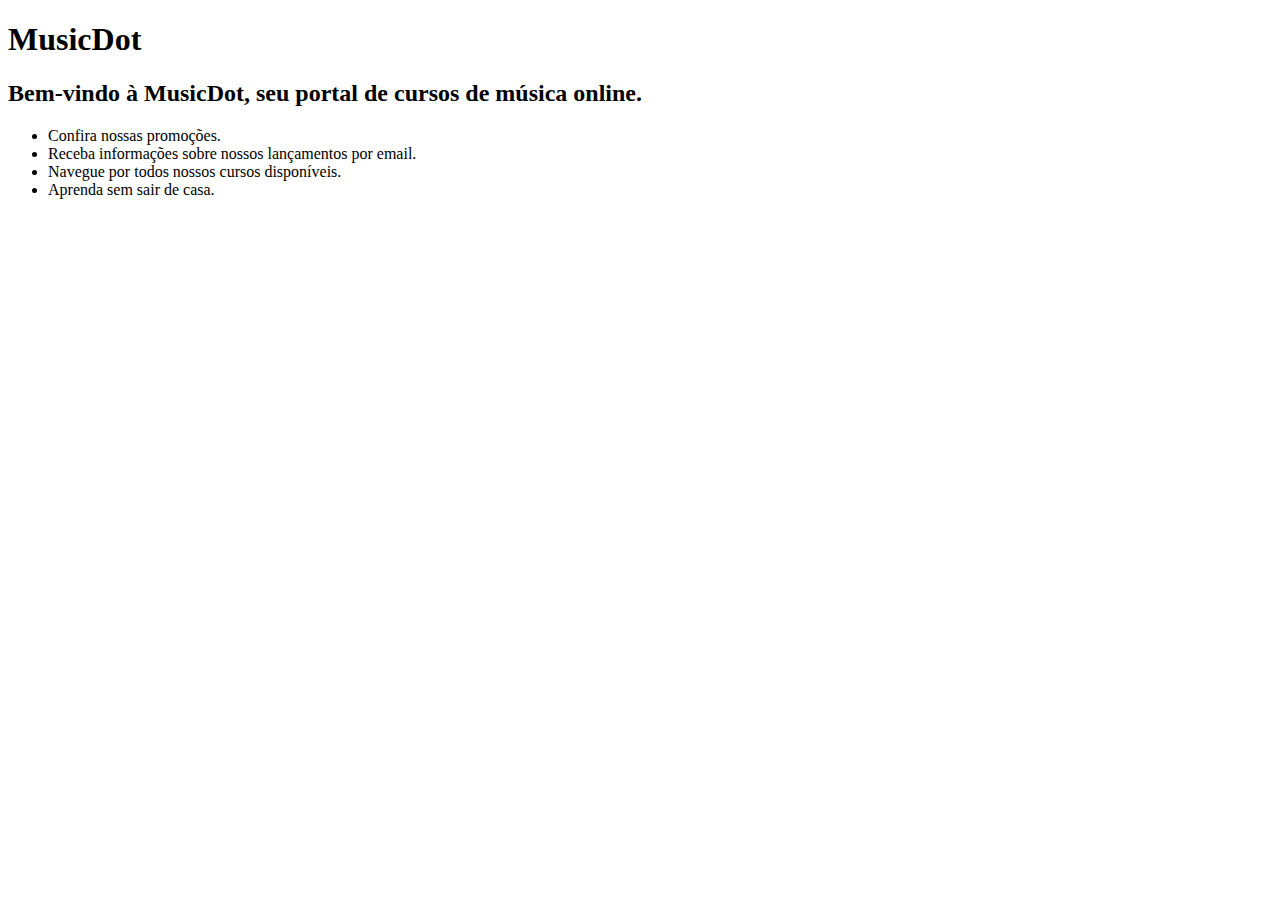
<file: index-2.html>
<!DOCTYPE html>
<html>
  <head>
    <title>MusicDot</title>
    <meta charset="utf-8">
  </head>
  <body>
    <h1>MusicDot</h1>
    <h2>Bem-vindo à MusicDot, seu portal de cursos de música online.</h2>
    <ul>
      <li>Confira nossas promoções.</li>
      <li>Receba informações sobre nossos lançamentos por email.</li>
      <li>Navegue por todos nossos cursos disponíveis.</li>
      <li>Aprenda sem sair de casa.</li>
    </ul>
  </body>
</html>
</file>
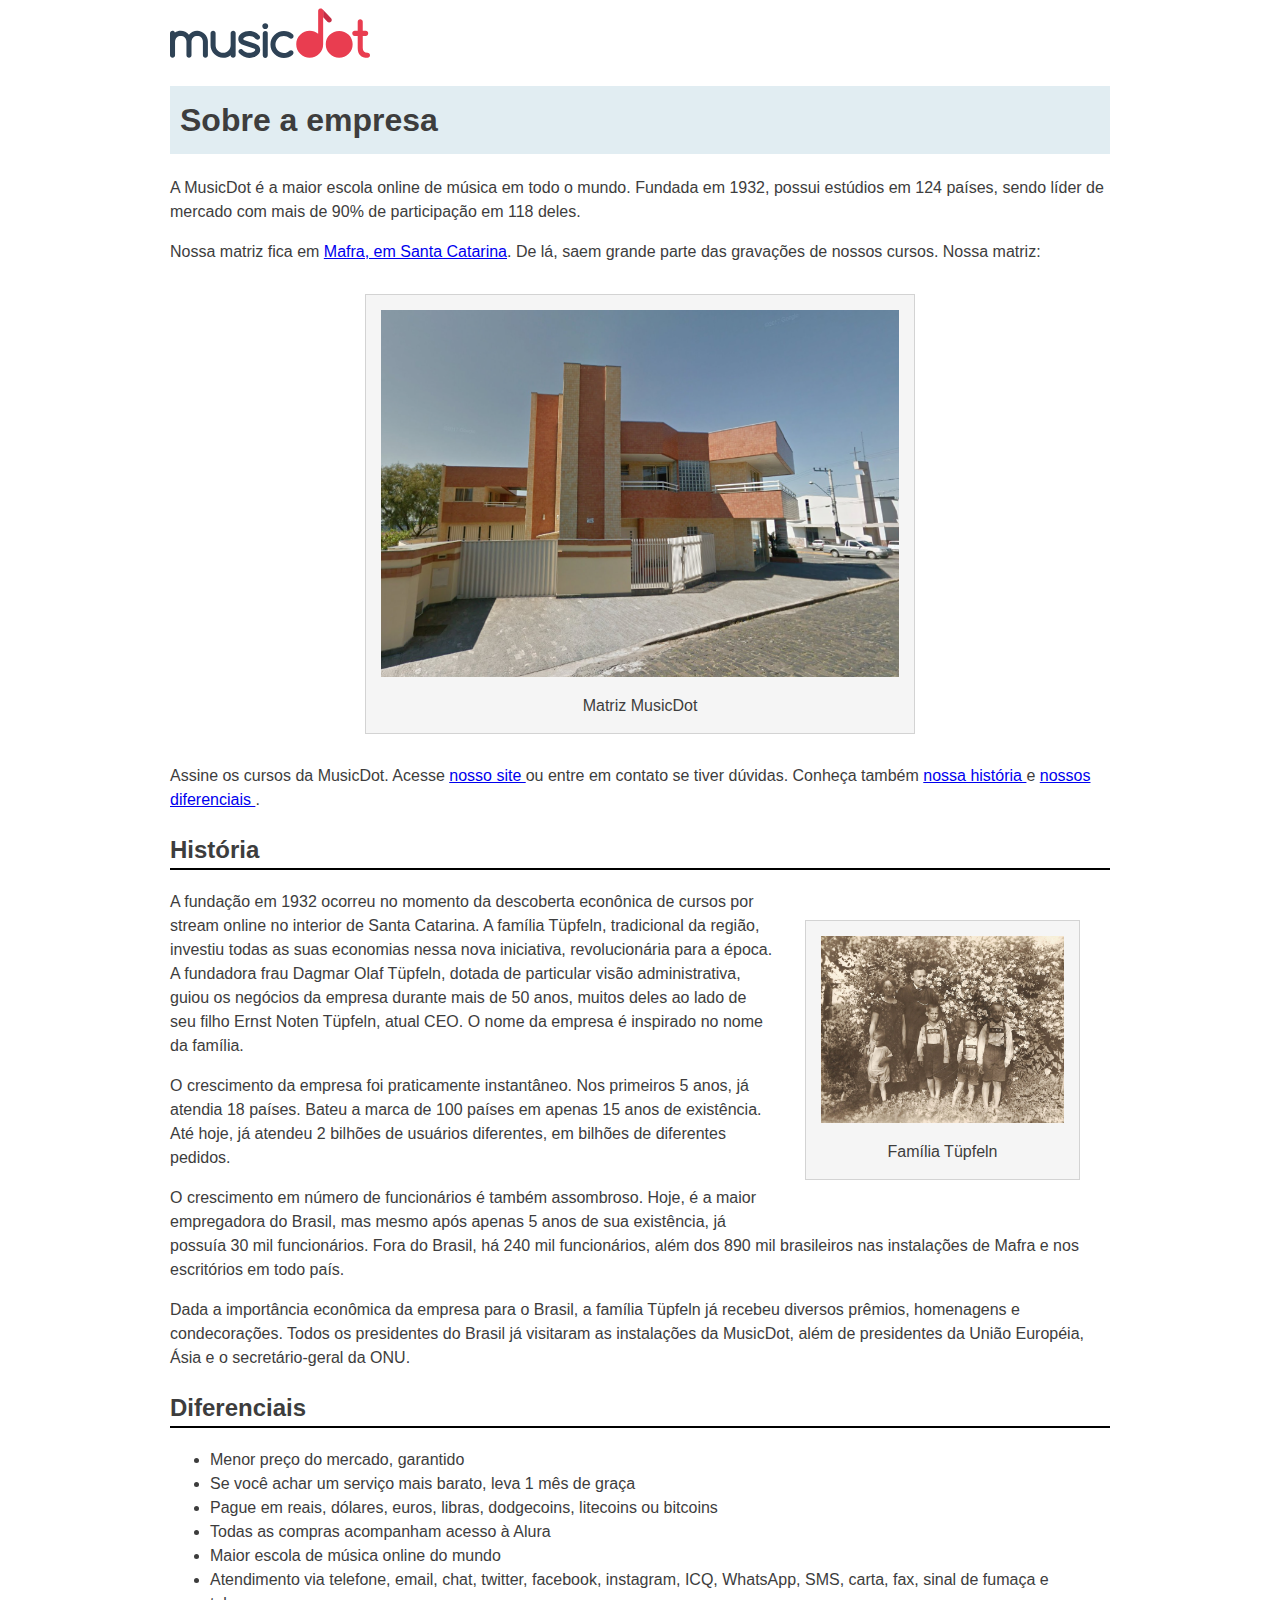
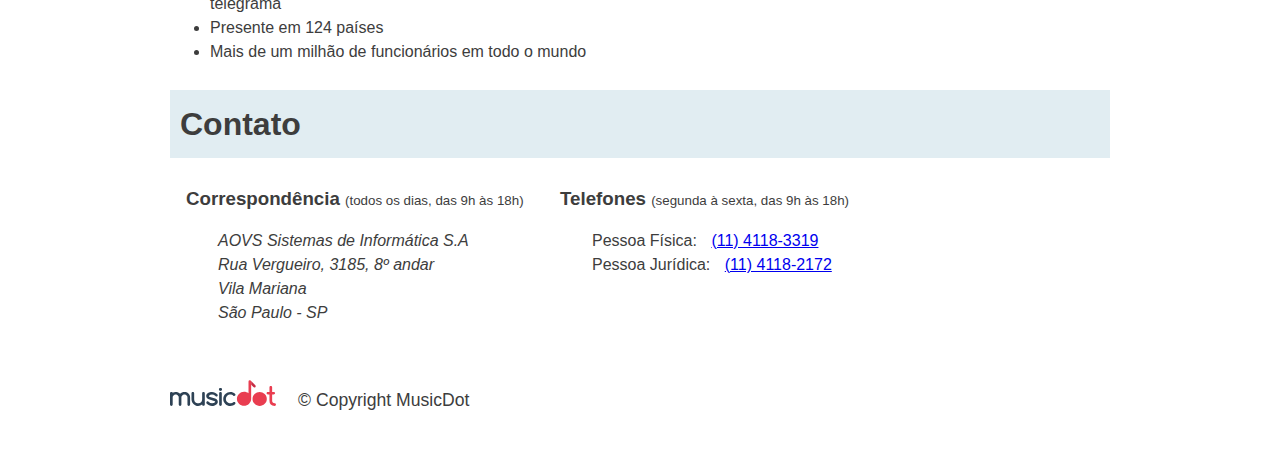
<file: sobre.html>
<!doctype html>
<html lang="pt-BR">
  <head>
    <meta charset="utf-8">
    <meta name="viewport" content="width=device-width">
    <title>
      MusicDot | Sobre a empresa
    </title>
    <link href="img/favicon.ico" rel="icon">
    <link rel="stylesheet" href="css/sobre.css">
  </head>

<body>
    

<img src="img/logo.svg" alt="MusicDot">

<h1 class="titulo"> Sobre a empresa </h1>

<p>
  A MusicDot é a maior escola online de música em todo o mundo.
  Fundada em 1932, possui estúdios em 124 países, sendo líder de mercado com mais de 90% de
  participação em 118 deles.
</p>

<p>
  Nossa matriz fica em <a href="https://maps.google.com.br/?q=190,GabrielDequech,Mafra,SC"> Mafra, em Santa Catarina</a>. De lá, saem grande parte das gravações de nossos cursos. Nossa matriz:
</p>

<figure class="matriz-musicdot">
  <img src="img/matriz-musicdot.png" alt="Matriz da musicdot">
  <figcaption> 
      Matriz MusicDot 
  </figcaption>
</figure>

<p>
  Assine os cursos da MusicDot. Acesse <a href="index.html"> nosso site </a> ou entre em contato
  se tiver dúvidas. Conheça também <a href="#historia"> nossa história </a> e <a href="#diferenciais"> nossos diferenciais </a>.
</p>

<h2 id="historia" class="subtitulo"> História </h2>

<figure class="familia-tupfeln">
  <img src="img/familia-tupfeln.jpg" alt="Foto da família tüpfeln">
  <figcaption>Família Tüpfeln</figcaption>
</figure>

<p>
  A fundação em 1932 ocorreu no momento da descoberta econônica de cursos por stream online no interior de Santa Catarina. A
  família Tüpfeln, tradicional da região, investiu todas as suas economias nessa nova iniciativa,
  revolucionária para a época. A fundadora frau Dagmar Olaf Tüpfeln, dotada de particular visão
  administrativa, guiou os negócios da empresa durante mais de 50 anos, muitos deles ao lado
  de seu filho Ernst Noten Tüpfeln, atual CEO. O nome da empresa é inspirado no nome da família.
</p>

<p>
  O crescimento da empresa foi praticamente instantâneo. Nos primeiros 5 anos, já atendia 18 países.
  Bateu a marca de 100 países em apenas 15 anos de existência. Até hoje, já atendeu 2 bilhões
  de usuários diferentes, em bilhões de diferentes pedidos.
</p>

<p>
  O crescimento em número de funcionários é também assombroso. Hoje, é a maior empregadora do
  Brasil, mas mesmo após apenas 5 anos de sua existência, já possuía 30 mil funcionários. Fora do
  Brasil, há 240 mil funcionários, além dos 890 mil brasileiros nas instalações de Mafra e
  nos escritórios em todo país.
</p>

<p>
  Dada a importância econômica da empresa para o Brasil, a família Tüpfeln já recebeu diversos prêmios,
  homenagens e condecorações. Todos os presidentes do Brasil já visitaram as instalações da MusicDot, além de presidentes da União Européia, Ásia e o secretário-geral da ONU.
</p>
<h2 id="diferenciais" class="subtitulo"> Diferenciais </h2>
    <ul>
      <li> Menor preço do mercado, garantido </li>
      <li> Se você achar um serviço mais barato, leva 1 mês de graça </li>
      <li> Pague em reais, dólares, euros, libras, dodgecoins, litecoins ou bitcoins </li>
      <li> Todas as compras acompanham acesso à Alura </li>
      <li> Maior escola de música online do mundo </li>
      <li> Atendimento via telefone, email, chat, twitter, facebook, instagram, ICQ, WhatsApp, SMS, carta, fax, sinal de fumaça e telegrama </li>
      <li> Presente em 124 países </li>
      <li> Mais de um milhão de funcionários em todo o mundo </li>
    </ul>

    <h2 class="titulo"> Contato </h2>

    <div class="contato__secao">

    <h3 class="contato__subtitulo"> Correspondência </h3>
        <small> (todos os dias, das 9h às 18h) </small>
    
        <address class="contato__info">
            AOVS Sistemas de Informática S.A
            <br>
            Rua Vergueiro, 3185, 8º andar
            <br>
            Vila Mariana
            <br>
            São Paulo - SP
        </address>
      </div>   
    
      <div id="contato" class="contato__secao contato__secao--telefone">
      
        <h3 class="contato__subtitulo"> Telefones </h3>
        <small> (segunda à sexta, das 9h às 18h) </small>
        
        <dl class="contato__info">
          <div>
                    <dt class="contato__info-titulo"> Pessoa Física: </dt>
                    <dd class="contato__info-descricao"> <a href="tel://114118-3319"> (11) 4118-3319 </a> </dd>
                  </div>
                
                  <div>
                    <dt class="contato__info-titulo"> Pessoa Jurídica: </dt>
                    <dd class="contato__info-descricao"> <a href="tel://114118-2172"> (11) 4118-2172 </a> </dd>
                  </div>  
        </dl>
      </div> 

      <footer class="rodape">
              <img src="img/logo.svg" alt="Logo da musicdot" class="rodape__logo">
              <p class="rodape__copyright"> &copy; Copyright MusicDot </p>
            </footer>

  </body>
</html>
</file>
<file: css/sobre.css>
body {
    width: 80%;
    max-width: 940px;
    margin-left: auto;
    margin-right: auto;  
    font-size: 16px;
    line-height: 1.5;
    font-family: "Helvetica", "Lucida Grande", sans-serif;
    color: #3D3D3D;
    }
    
    .titulo {
        padding: 10px;
        font-size: 32px;
        background-color: #E1EDF2;
    }
    
    .subtitulo {
      border-bottom: 2px solid black;
    }
    
    figure {
        max-width: 100%;
        box-sizing: border-box;
        margin: 30px;
        padding: 15px;
        text-align: center;
    
      background-color: whitesmoke;
      border: 1px solid lightgrey;
    }

    figcaption {
        margin-top: 10px;
        }

        .matriz-musicdot {
            width: 550px;
            margin-left: auto;
            margin-right: auto;
          }
          
          .familia-tupfeln {
            width: 275px;
            float: right;
          }
          
          figure img {
            width: 100%;
          }    
          
          .contato__subtitulo {
              display: inline;
            }
            
            .contato__secao {
                display: inline-block;
                vertical-align: top;
                margin-left: 16px;
              }
              
              .contato__secao--telefone {
                margin-left: 32px;
              }

          .contato__info {
              margin: 16px 0 24px;
              padding-left: 32px;
            }

            .contato__info-titulo,
            .contato__info-descricao {
              display: inline;
            }
            
            .contato__info-descricao {
              margin-left: 10px;
            }  

            .rodape {
                padding: 1.75em 0;
              
                font-size: 1.1rem;
              }
              
            .rodape__logo {
                width: 6em;
              }
              
            .rodape__copyright {
                display: inline;
                margin-left: 1em;
              }

            @media (max-width: 850px) {
              .contato__secao{
                display: block;
                margin-left: 1em;
              }
            }  

            @media (max-width: 622px){
              .familia-tupfeln{
                float: none;
                margin: 0 auto;
              }
            }

            @media (max-width: 446px) {
              .contato__subtitulo {
                display: block;
                margin-bottom: 0;
              }
              
              .contato__info{
                padding-left: 5px;
                font-size: .92em;
                border-left: 2px solid lightgray;
              }

              .rodape{
                font-size: .92em;
              }
            }

            @media(max-width:342px){
              .contato__info-descricao{
                display: block;
                margin-left: 1em;
              }
            }
</file>
